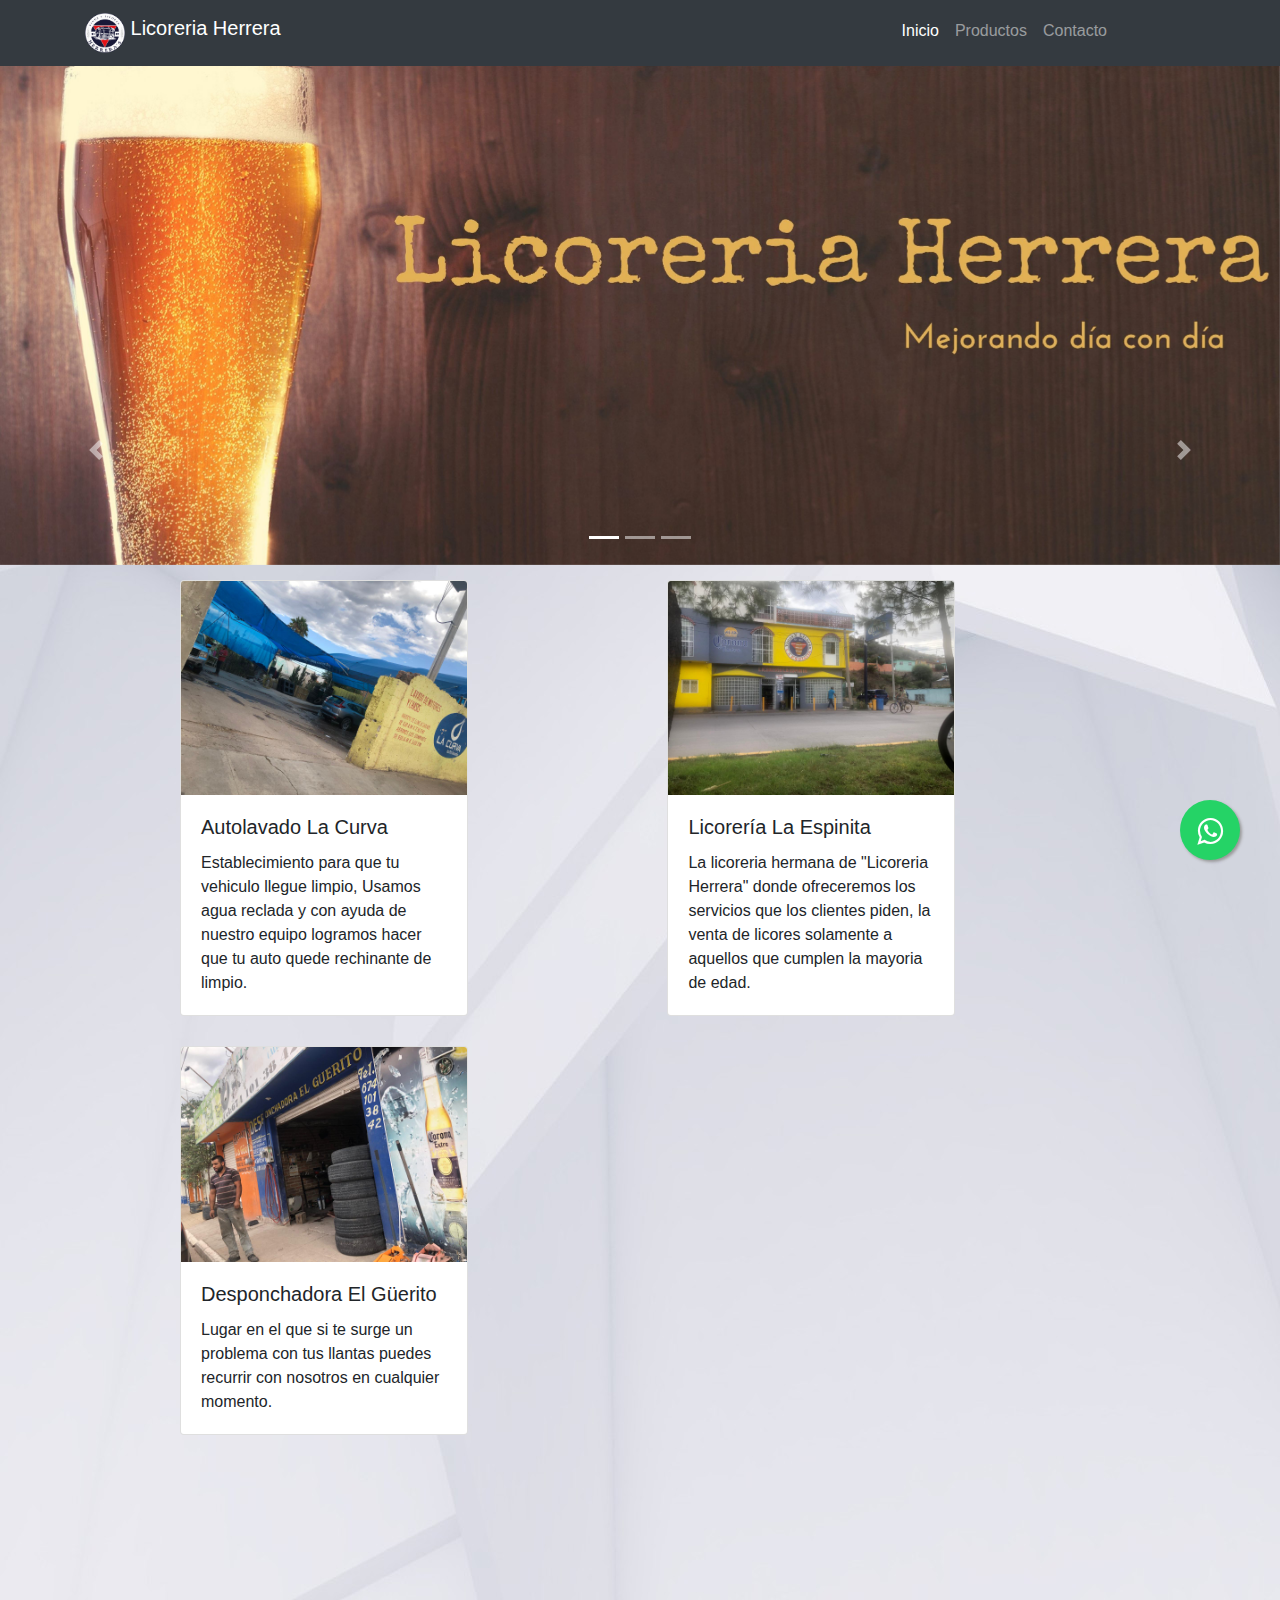
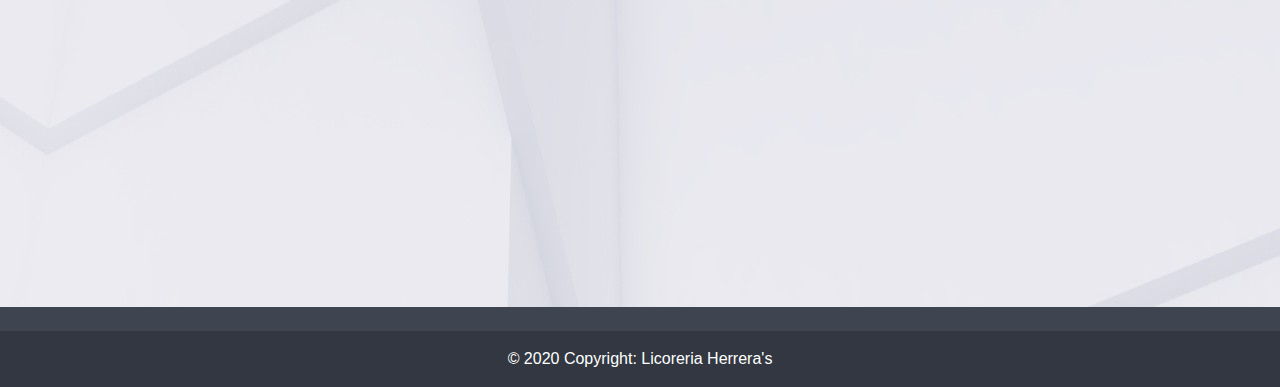
<file: index.html>
<!DOCTYPE html>
<html lang="en">

<head>
    <meta charset="UTF-8">
    <!-- <link rel="stylesheet" href="https://stackpath.bootstrapcdn.com/bootstrap/4.5.0/css/bootstrap.min.css" integrity="sha384-9aIt2nRpC12Uk9gS9baDl411NQApFmC26EwAOH8WgZl5MYYxFfc+NcPb1dKGj7Sk" crossorigin="anonymous"> -->
    <link rel="stylesheet" href="https://maxcdn.bootstrapcdn.com/bootstrap/4.5.0/css/bootstrap.min.css">
    <script src="https://ajax.googleapis.com/ajax/libs/jquery/3.5.1/jquery.min.js"></script>
    <script src="https://cdnjs.cloudflare.com/ajax/libs/popper.js/1.16.0/umd/popper.min.js"></script>
    <script src="https://maxcdn.bootstrapcdn.com/bootstrap/4.5.0/js/bootstrap.min.js"></script>
    <!-- <link href="https://file.myfontastic.com/L5BeFP7iJsBgSvvxoKMcs9/icons.css" rel="stylesheet"> -->
    <!-- <link href="https://file.myfontastic.com/L5BeFP7iJsBgSvvxoKMcs9/icons.css" rel="stylesheet"> -->
    <link href="https://file.myfontastic.com/L5BeFP7iJsBgSvvxoKMcs9/icons.css" rel="stylesheet">
    <link href="Admin/css/bootstrap.css" rel="stylesheet">
    <link rel="stylesheet" href="./assets/css/Inicio.css">
    <link rel="icon" href="logo1.png" type="image/png" />
    <meta name="viewport" content="width=device-width, initial-scale=1.0">
    <title>Inicio</title>
</head>


<body>



    <nav class="navbar navbar-expand-lg navbar-dark bg-dark fixed-top">

        <div class="container">
            <a class="navbar-brand" href="/index.html">
                <img src="logo1.png" width="40" height="40" class="d-inline-block align-top" alt="" loading="lazy"> Licoreria Herrera
            </a>
            <button class="navbar-toggler" type="button" data-toggle="collapse" data-target="#navbarResponsive" aria-controls="navbarResponsive" aria-expanded="false" aria-label="Toggle navigation">
                <span class="navbar-toggler-icon"></span>
            </button>
            <div class="collapse navbar-collapse" id="navbarResponsive">
                <ul class="navbar-nav ml-auto">
                    <li class="nav-item active">
                        <a class="nav-link" href="/index.html">Inicio
                            <span class="sr-only">(current)</span>
                        </a>
                    </li>

                    <li class="nav-item">
                        <a class="nav-link" href="assets/Productos/startbootstrap-shop-homepage-gh-pages/productos.html">Productos</a>
                    </li>
                    <li class="nav-item">
                        <a class="nav-link" href="assets/Contacto/Contacto2.php">Contacto</a>
                    </li>
                    <li class="list-inline-item">
                        <a href="tel:526182688406" class="icon-telephone" class="btn btn-outline-white btn-rounded"></a>
                    </li>

                </ul>
            </div>
        </div>
    </nav>
    <section>
        <!--Carousel Wrapper-->
        <div id="carousel-example-2" class="carousel slide carousel-fade z-depth-1-half" data-ride="carousel">
            <!--Indicators-->
            <ol class="carousel-indicators">
                <li data-target="#carousel-example-2" data-slide-to="0" class="active"></li>
                <li data-target="#carousel-example-2" data-slide-to="1"></li>
                <li data-target="#carousel-example-2" data-slide-to="2"></li>
            </ol>
            <!--/.Indicators-->
            <!--Slides-->
            <div class="carousel-inner" role="listbox">
                <div class="carousel-item active">
                    <div class="view">
                        <img class="d-block w-100" src="img/scroll_3.jpg" alt="Third slide">
                        <div class="mask rgba-black-light"></div>
                    </div>
                    <div class="carousel-caption">

                    </div>
                </div>

                <div class="carousel-item">
                    <!--Mask color-->
                    <div class="view">
                        <img class="d-block w-100" src="img/Licoreria.jpg" alt="Second slide">
                        <div class="mask rgba-black-light"></div>
                    </div>
                    <div class="carousel-caption">
                        <h3 class="h3-responsive">Licoreria Herrera</h3>
                        <p>Bienvenido</p>
                        <!-- <p style="color: black;">Para acompañar tus bebidas</p> -->
                    </div>
                </div>
                <div class="carousel-item">
                    <!--Mask color-->
                    <div class="view">
                        <img class="d-block w-100" src="assets/imagenes/LicoreriaHerreaFront.jpg" alt="First slide">

                        <div class="mask rgba-black-light"></div>
                    </div>
                    <!-- <div class="carousel-caption">
                        <h3 class="h3-responsive">This is the third title</h3>
                        <p>Third text</p> -->
                </div>

            </div>

        </div>
        <!--/.Slides-->
        <!--Controls-->
        <a class="carousel-control-prev" href="#carousel-example-2" role="button" data-slide="prev">
            <span class="carousel-control-prev-icon" aria-hidden="true"></span>
            <span class="sr-only">Previous</span>
        </a>
        <a class="carousel-control-next" href="#carousel-example-2" role="button" data-slide="next">
            <span class="carousel-control-next-icon" aria-hidden="true"></span>
            <span class="sr-only">Next</span>
        </a>
        <!--/.Controls-->
        </div>
        <!--/.Carousel Wrapper-->

        <!-- Seccion de la informacion de los negocios -->
        <section>
            <!-- Card Wider 
            <div class="card card-cascade narrower">-->
            <div class="card" style="width: 18rem;">
                <img src="/assets/imagenes/Autolavado.jpeg" class="card-img-top" alt="...">
                <div class="card-body">
                    <h5 class="card-title">Autolavado La Curva</h5>
                    <p class="card-text">Establecimiento para que tu vehiculo llegue limpio, Usamos agua reclada y con ayuda de nuestro equipo logramos hacer que tu auto quede rechinante de limpio.</p>
                </div>
            </div>

            <!-- Card image -->
            <!--<div class="view view-cascade overlay">
                    <img class="card-img-top" src="/assets/imagenes/Autolavado.jpeg" alt="Card image cap">
                    <a>
                        <div class="mask rgba-white-slight"></div>
                    </a>
                </div>-->

            <!-- Card content -->
            <!--<div class="card-body card-body-cascade">

                     Label 
                    <h5 class="pink-text pb-2 pt-1"><i class="fas fa-utensils"></i> Autolavado </h5>
                    
                    <h4 class="font-weight-bold card-title">La Curva</h4>
                    
                    <p class="card-text">Establecimiento para que tu vehiculo llegue limpio, Usamos agua reclada y con ayuda de nuestro equipo logramos hacer que tu auto quede rechinante de limpio.
                    </p>
                     Button 
                    <a class="btn btn-unique">Ubicacion</a>

                </div>

            </div>-->
            <!-- Card Wider -->

            <!-- Card Narrower -->
            <!--<div class="card card-cascade narrower">-->
            <div class="card" style="width: 18rem;">
                <img src="/assets/imagenes/Laespinita2.jpeg" class="card-img-top" alt="...">
                <div class="card-body">
                    <h5 class="card-title">Licorería La Espinita</h5>
                    <p class="card-text">La licoreria hermana de "Licoreria Herrera" donde ofreceremos los servicios que los clientes piden, la venta de licores solamente a aquellos que cumplen la mayoria de edad.</p>

                </div>
            </div>


            <!-- Card image -->
            <!-- <div class="view view-cascade overlay">
                    <img class="card-img-top" src="/assets/imagenes/Laespinita2.jpeg" alt="Card image cap">
                    <a>
                        <div class="mask rgba-white-slight"></div>
                    </a>
                </div>

                 Card content 
                <div class="card-body card-body-cascade">

                    Label
                    <h5 class="pink-text pb-2 pt-1"><i class="fas fa-utensils"></i> Licoreria</h5>
                    Title 
                    <h4 class="font-weight-bold card-title">Licoreria la Espinita</h4>
                     Text
                    <p class="card-text">La licoreria hermana de "Licoreria Herrera" donde ofreceremos los servicios que los clientes piden, la venta de licores solamente a aquellos que cumplen la mayoria de edad.
                    </p>
                     Button
                    <a class="btn btn-unique">Ubicacion</a>

                </div>


            </div>-->
            <div class="card" style="width: 18rem;">
                <img src="/assets/imagenes/Desponchadora.jpeg" class="card-img-top" alt="...">
                <div class="card-body">
                    <h5 class="card-title">Desponchadora El Güerito</h5>
                    <p class="card-text">Lugar en el que si te surge un problema con tus llantas puedes recurrir con nosotros en cualquier momento.</p>

                </div>
            </div>
            <!--<div class="card card-cascade narrower">

                 Card image 
                <div class="view view-cascade overlay">
                    <img class="card-img-top" src="/assets/imagenes/Desponchadora.jpeg" alt="Card image cap">
                    <a>
                        <div class="mask rgba-white-slight"></div>
                    </a>
                </div>

                Card content
                <div class="card-body card-body-cascade">

                 Label 
                    <h5 class="pink-text pb-2 pt-1"><i class="fas fa-utensils"></i> Desponchadora</h5>
                     Title 
                    <h4 class="font-weight-bold card-title">Desponchadora El Guerito</h4>
                    Text
                    <p class="card-text">Lugar en el que si te surge un problema con tus llantas puedes recurrir con nosotros en cualquier momento.</p>
                     Button
                    <a class="btn btn-unique">Ubicacion</a>

                </div>

            </div>-->


        </section>
        <!-- Termino de seccion de las cartas  -->
        <iframe src="https://www.google.com/maps/embed?pb=!1m18!1m12!1m3!1d3614.6085792868703!2d-105.4240029845366!3d25.04735424390898!2m3!1f0!2f0!3f0!3m2!1i1024!2i768!4f13.1!3m3!1m2!1s0x8697680e35d89039%3A0x52d7ec9b28009ca!2sLicoreria%20Herrera&#39;s!5e0!3m2!1ses-419!2smx!4v1596828655791!5m2!1ses-419!2smx"
            width="600" height="450" frameborder="0" style="border:0;" allowfullscreen="" aria-hidden="false" tabindex="0"></iframe>

        <section>


        </section>

        <div class="WP">

            <link rel="stylesheet" href="https://maxcdn.bootstrapcdn.com/font-awesome/4.5.0/css/font-awesome.min.css">
            <a href="https://api.whatsapp.com/send?phone=526182688406&text=¡Hola! Quisiera más informacion de sus productos." class="float" target="_blank">
                <i class="fa fa-whatsapp my-float"></i>
            </a>

        </div>
        <!-- Hola, que hay que hacer!!!!! -->
        <!-- y escogiste la plantilla? -->
        <footer class="page-footer font-small unique-color-dark pt-4" style="background-color:#3e4551; color: white; ">

            <!-- Footer Elements -->

            <!-- Footer Elements -->

            <!-- Copyright -->
            <div class="footer-copyright text-center py-3 " style="background-color: #323741; "><a href="PHP/login.php " style="color: white; ">©</a> 2020 Copyright:
                <a> Licoreria Herrera's</a>
            </div>
            <!-- Copyright -->

        </footer>
        <!-- Footer -->

</body>

</html>
</file>
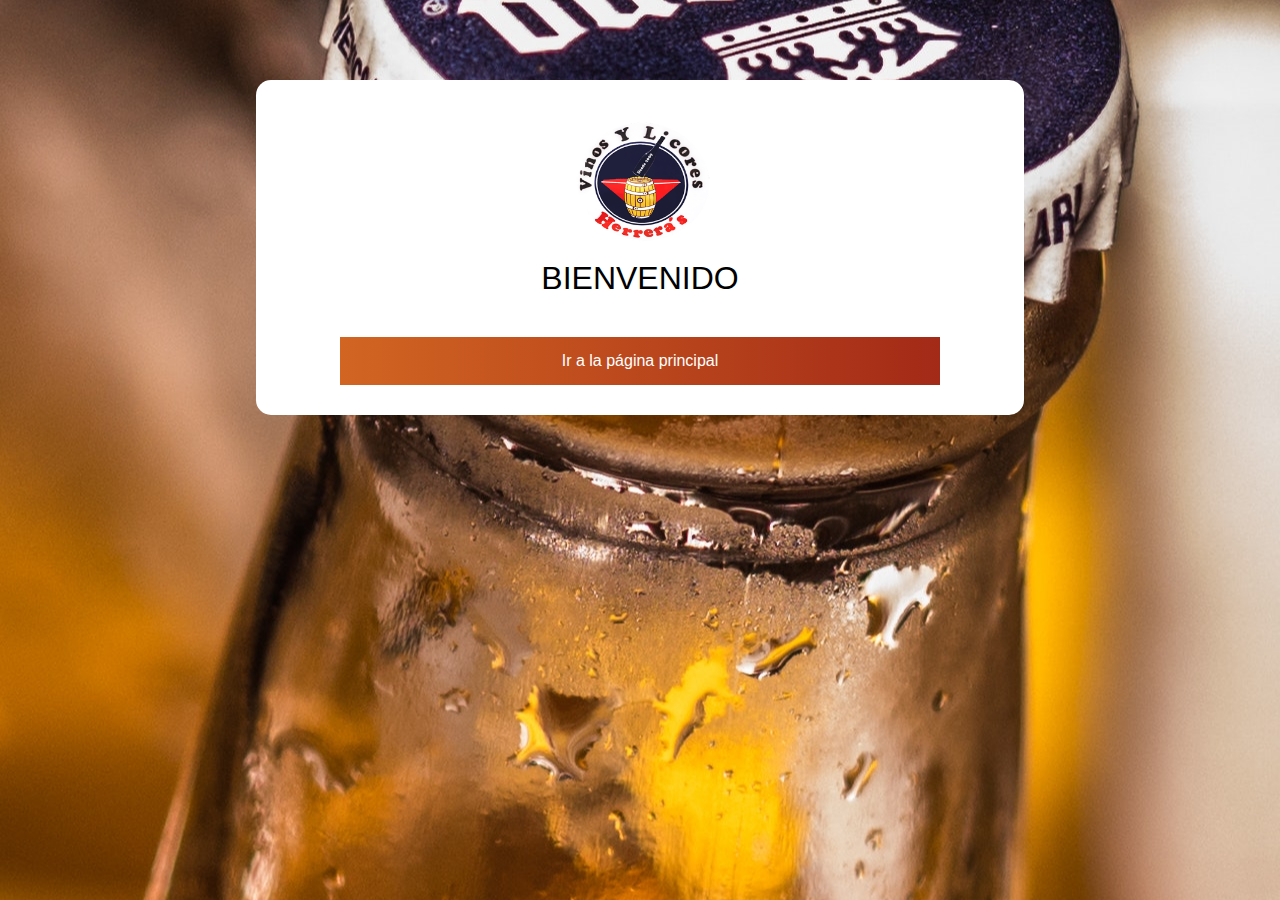
<file: assets/Login/bienvenida.html>
<!DOCTYPE html>
<html lang="en">

<head>
    <meta charset="UTF-8">
    <title>Bienvienido</title>
    <link rel="shortcut icon" href="img/favicon.ico" type="image/x-icon">
    <link rel="icon" href="../lico_2.ico" type="image/x-icon">
    <link rel="stylesheet" href="css/bienvenida.css">
    <meta name="viewport" content="width=device-width, user-scalable=no, initial-scale=1.0, maximum-scale=1.0, minimum-scale=1.0">
</head>

<body>

    <div class="ctn-welcome">
        <img src="../Login/img/lico.png" alt="" class="logo-welcome">
        <h1 class="title-welcome">BIENVENIDO</h1>

        <a href="\index.html" class="pag-pricipal">Ir a la página principal</a>
    </div>

</body>

</html>
</file>
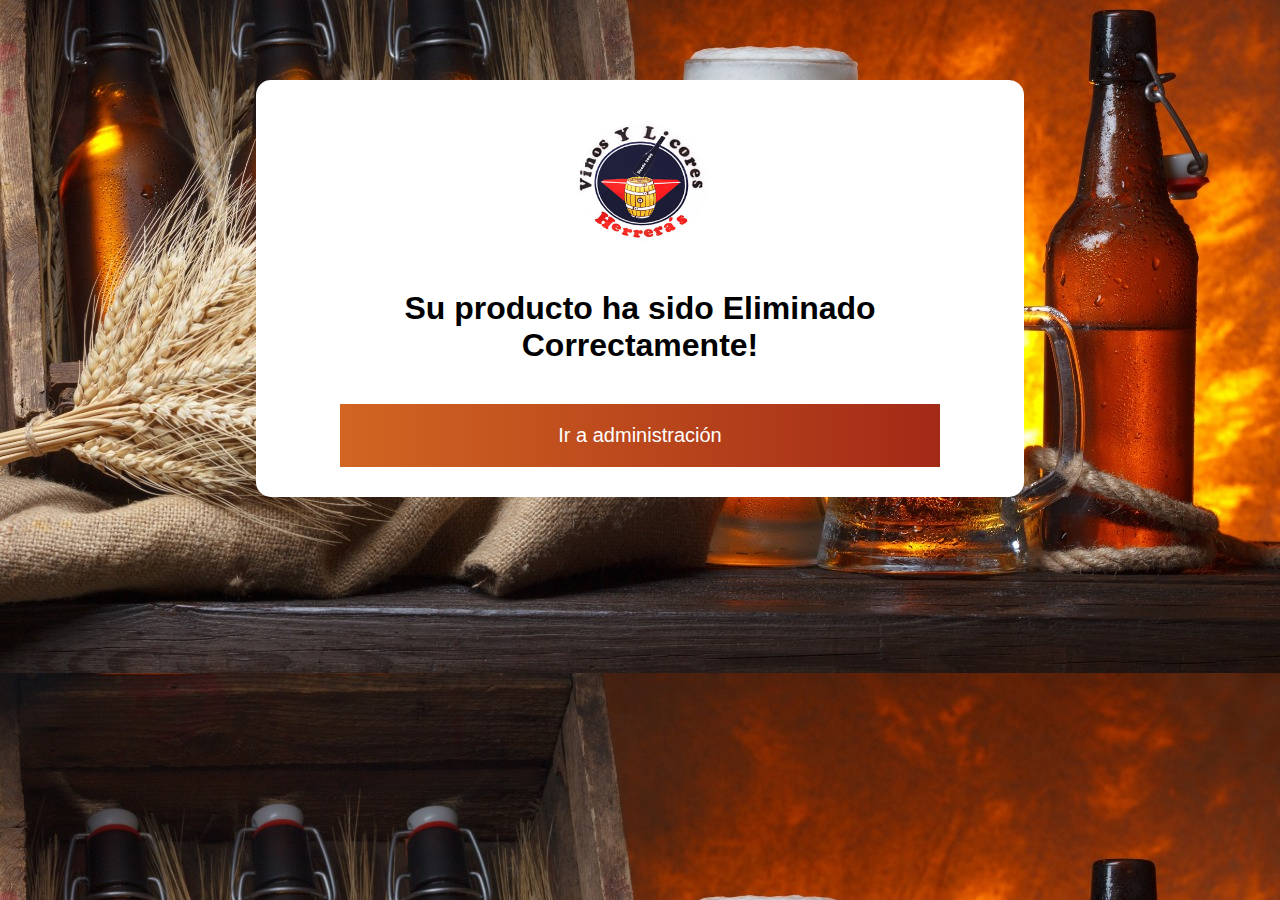
<file: assets/Login/producto.html>
<!DOCTYPE html>
<html lang="en">

<head>
    <meta charset="UTF-8">
    <link rel="shortcut icon" href="img/favicon.ico" type="image/x-icon">
    <link rel="icon" href="img/favicon.ico" type="image/x-icon">
    <link rel="stylesheet" href=css/producto.css ">
    <meta name="viewport " content="width=device-width, initial-scale=1.0 ">
    <title>Mensaje</title>
</head>
<body>
    <div class="ctn-fallo ">

        <img src="img/lico.png " alt=" " class="logo-welcome ">
        <h1 class="title-fallo ">Su producto ha sido Eliminado Correctamente!</h1>

        <a href="admin.php " class="pag-pricipal ">Ir a administración</a>

    </div>
    
</body>
</html>
</file>
<file: assets/css/Inicio.css>
body {
        background-image: url(/assets/imagenes/BG_MT.jpg);
        background-repeat: no-repeat;
        background-attachment: fixed;
    }
    
    .card {
        width: 19%;
        height: 15;
        margin: 15px;
        padding: 0px;
        display: inline-flex;
        margin-left: 20vh;
    }
    
    iframe {
        width: 100%;
    }
    
    .icon-telephone {
        font-size: 29px;
        color: white;
        margin-left: 80px;
        text-decoration: none;
    }
    
    .icon-telephone:hover {
        cursor: pointer;
        transform: scale(1.05);
        font-size: 29px;
        color: rgb(3, 238, 15);
        margin-left: 80px;
        text-decoration: none;
    }
    
    .btn:hover {
        background-color: #6fc0f9;
    }
    
    .float {
        position: fixed;
        width: 60px;
        height: 60px;
        bottom: 40px;
        right: 40px;
        background-color: #25d366;
        color: #FFF;
        border-radius: 50px;
        text-align: center;
        font-size: 30px;
        box-shadow: 2px 2px 3px #999;
        z-index: 100;
    }
    
    .float:hover {
        text-decoration: none;
        color: #25d366;
        background-color: #fff;
    }
    
    .my-float {
        margin-top: 16px;
    }
    
    .btn-flotante {
        display: inline-block;
        font-size: 40px;
        text-decoration: none;
        text-transform: uppercase;
        /* Texto en mayusculas */
        font-weight: bold;
        /* Fuente en negrita o bold */
        color: #ffffff;
        /* Color del texto */
        border-radius: 50px;
        /* Borde del boton */
        letter-spacing: 2px;
        /* Espacio entre letras */
        background-color: #E91E63;
        /* Color de fondo */
        padding: 0px 9px;
        /* Relleno del boton */
        position: fixed;
        bottom: 120px;
        right: 40px;
        width: 3%;
        height: 6%;
        transition: all 300ms ease 0ms;
        box-shadow: 0px 8px 15px rgba(0, 0, 0, 0.1);
        z-index: 99;
    }
    
    .btn-flotante:hover {
        text-decoration: none;
        background-color: #eb9f3c;
        /* Color de fondo al pasar el cursor */
        box-shadow: 0px 15px 20px rgba(0, 0, 0, 0.3);
        /* transform: translateY(-7px); */
    }
    
    @media only screen and (max-width: 700px) {
        .btn-flotante {
            font-size: 25px;
            padding: 0px 0px;
            bottom: 120px;
            right: 2px;
        }
    }
</file>
<file: assets/Login/css/bienvenida.css>
* {
    margin: 0;
    padding: 0;
    box-sizing: border-box;
    font-family: 'Gill Sans', 'Gill Sans MT', Calibri, 'Trebuchet MS', sans-serif;
    text-decoration: none;
}

body {
    background-image: url(..//img/corona.jpg);
    background-position: center;
    background-size: cover no-repeat;
}

.ctn-welcome {
    margin: auto;
    margin-top: 80px;
    width: 60%;
    padding: 30px;
    background: white;
    border-radius: 15px;
}

.logo-welcome {
    width: 150px;
    display: block;
    margin: auto;
}

.title-welcome {
    text-align: center;
    font-weight: 400;
    color: black;
}

.pag-pricipal {
    width: 100%;
    max-width: 600px;
    margin: auto;
    display: block;
    padding: 15px;
    margin-top: 40px;
    text-align: center;
    background: linear-gradient(90deg, #D26522, #A32A17);
    font-weight: 300;
    color: white;
}

.pag-pricipal:hover {
    background: #B5221A;
}
</file>
